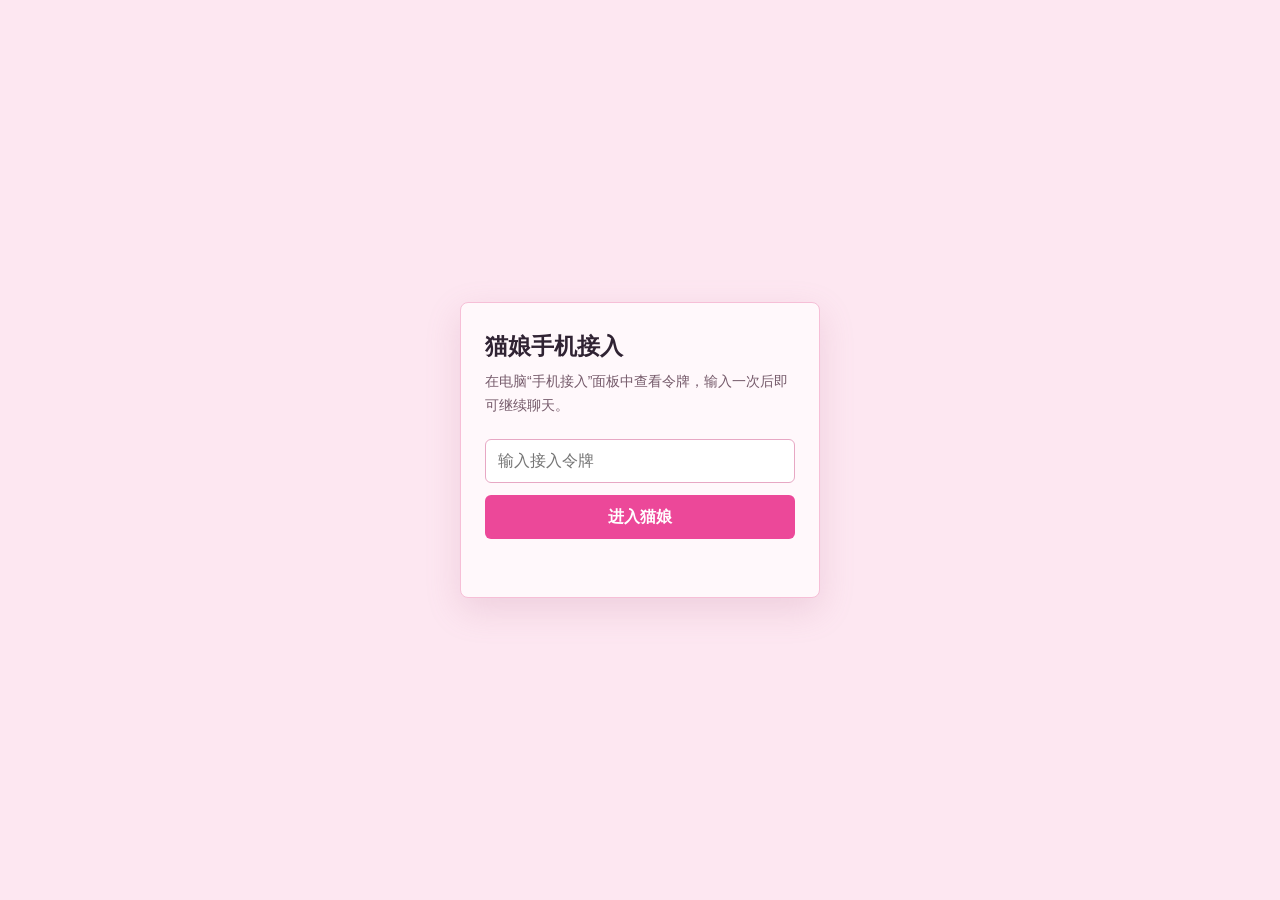
<file: index_m_login.html>
<!doctype html>
<html lang="zh-CN">
<head>
  <meta charset="utf-8">
  <meta name="viewport" content="width=device-width, initial-scale=1, viewport-fit=cover">
  <title>猫娘手机接入</title>
  <link rel="icon" href="/img/cat.png">
  <style>
    :root { --primary: #ec4899; --ink: #302333; --paper: #fff8fb; }
    * { box-sizing: border-box; }
    body { margin: 0; min-height: 100vh; display: grid; place-items: center; padding: 24px; color: var(--ink); background: #fde7f1; font-family: "Microsoft YaHei", sans-serif; }
    main { width: min(100%, 360px); background: var(--paper); border: 1px solid #f6bfd7; border-radius: 8px; padding: 28px 24px; box-shadow: 0 12px 35px #b56d8f33; }
    h1 { margin: 0 0 8px; font-size: 23px; } p { margin: 0 0 22px; color: #765b6b; font-size: 14px; line-height: 1.7; }
    input, button { width: 100%; min-height: 44px; border-radius: 6px; font: inherit; }
    input { border: 1px solid #e7a8c4; background: #fff; padding: 0 12px; outline-color: var(--primary); }
    button { border: 0; margin-top: 12px; background: var(--primary); color: #fff; font-weight: 700; } #error { min-height: 20px; margin-top: 10px; color: #c41d5d; font-size: 13px; }
  </style>
</head>
<body>
  <main>
    <h1>猫娘手机接入</h1>
    <p>在电脑“手机接入”面板中查看令牌，输入一次后即可继续聊天。</p>
    <form id="loginForm"><input id="token" autocomplete="off" placeholder="输入接入令牌" required><button type="submit">进入猫娘</button></form>
    <div id="error" role="alert"></div>
  </main>
  <script>
    document.getElementById("loginForm").addEventListener("submit", async function (event) {
      event.preventDefault(); const error = document.getElementById("error"); error.textContent = "";
      const button = event.currentTarget.querySelector("button"); button.disabled = true;
      try {
        const response = await fetch("/api/lan/login", { method: "POST", headers: { "Content-Type": "application/json" }, body: JSON.stringify({ token: document.getElementById("token").value }) });
        if (response.ok) { location.replace("/m"); return; }
        const data = await response.json().catch(() => null);
        if (response.status === 429) error.textContent = "尝试太频繁，请等一分钟再试。";
        else if (response.status === 403 && data && /入口地址不匹配|不允许外部网页/.test(data.detail || "")) error.textContent = "访问地址不匹配，请核对电脑的隧道访问地址与手机地址，注意 http/https 协议和端口。";
        else if (response.status === 403 && data && data.detail === "令牌不正确") error.textContent = "令牌不正确，请回电脑核对，末尾不要多空格。";
        else error.textContent = "连接异常，请检查猫娘和隧道是否开启。";
      } catch (e) { error.textContent = "连不上猫娘，请检查网络和隧道。"; }
      finally { button.disabled = false; }
    });
  </script>
</body>
</html>
</file>
